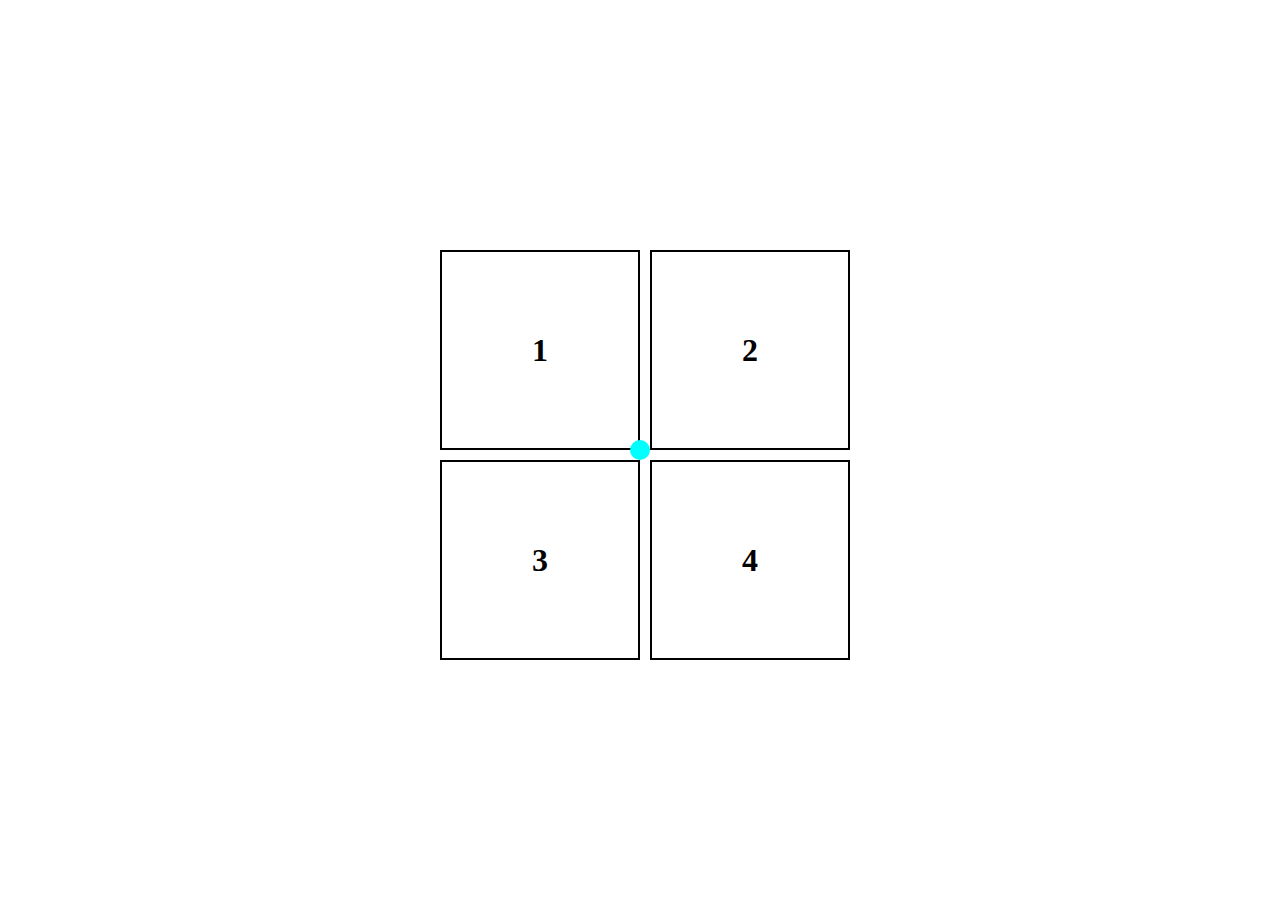
<file: MiniProject/index.html>
<!DOCTYPE html>
<html lang="en">
<head>
    <meta charset="UTF-8">
    <meta name="viewport" content="width=device-width, initial-scale=1.0">
    <title>squareGame</title>
    <link rel="stylesheet" href="style.css">
</head>
<body>
    <div id="main">
      <div id="cursor"></div>
      <div id="box">
        <div class="rect">
            <div id = "sq1" class="shape"><h1>1</h1></div>
            <div id = "sq2" class="shape"><h1>2</h1></div>
        </div>
        <div class="rect">
            <div id = "sq3" class="shape"><h1>3</h1></div>
            <div id = "sq4" class="shape"><h1>4</h1></div>
        </div>
      </div>  
    </div>
    <script src="script.js"></script>
</body>
</html>
</file>
<file: MiniProject/style.css>
*{
    margin: 0%;
    padding: 0%;
    box-sizing: border-box;
}

html,body{
    height: 100%;
    width: 100%;
}

#main{
    height: 100%;
    width: 100%;
    display: flex;
    align-items: center;
    justify-content: center;
}

.rect{
    display: flex;
}

.shape{
    height: 200px;
    width: 200px;
    border:2px solid black;
    font-family: 'montserrat';
    display: flex;
    align-items: center;
    justify-content: center;
    margin-top: 10px;
    margin-left: 10px;
}

#cursor{
    height: 20px;
    width: 20px;
    border-radius: 50%;
    background-color: aqua;
    position: absolute;
}
</file>
